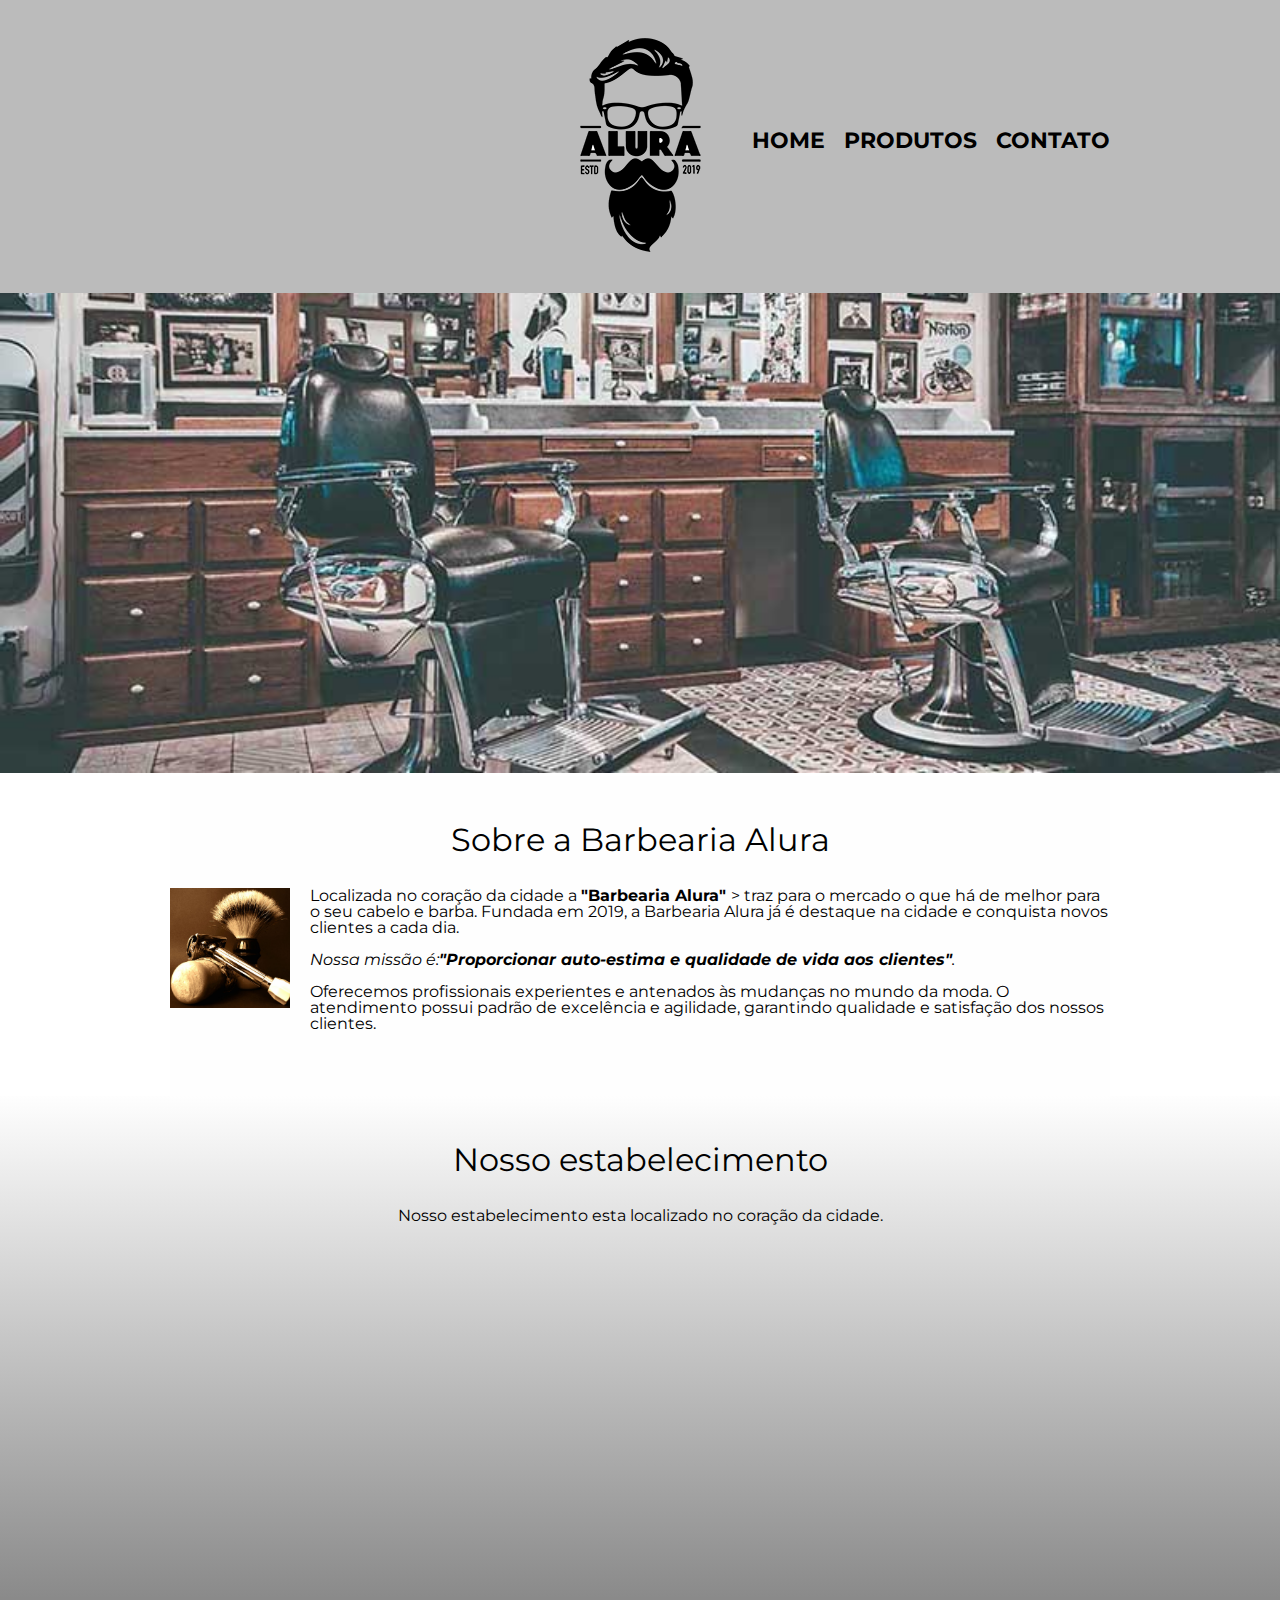
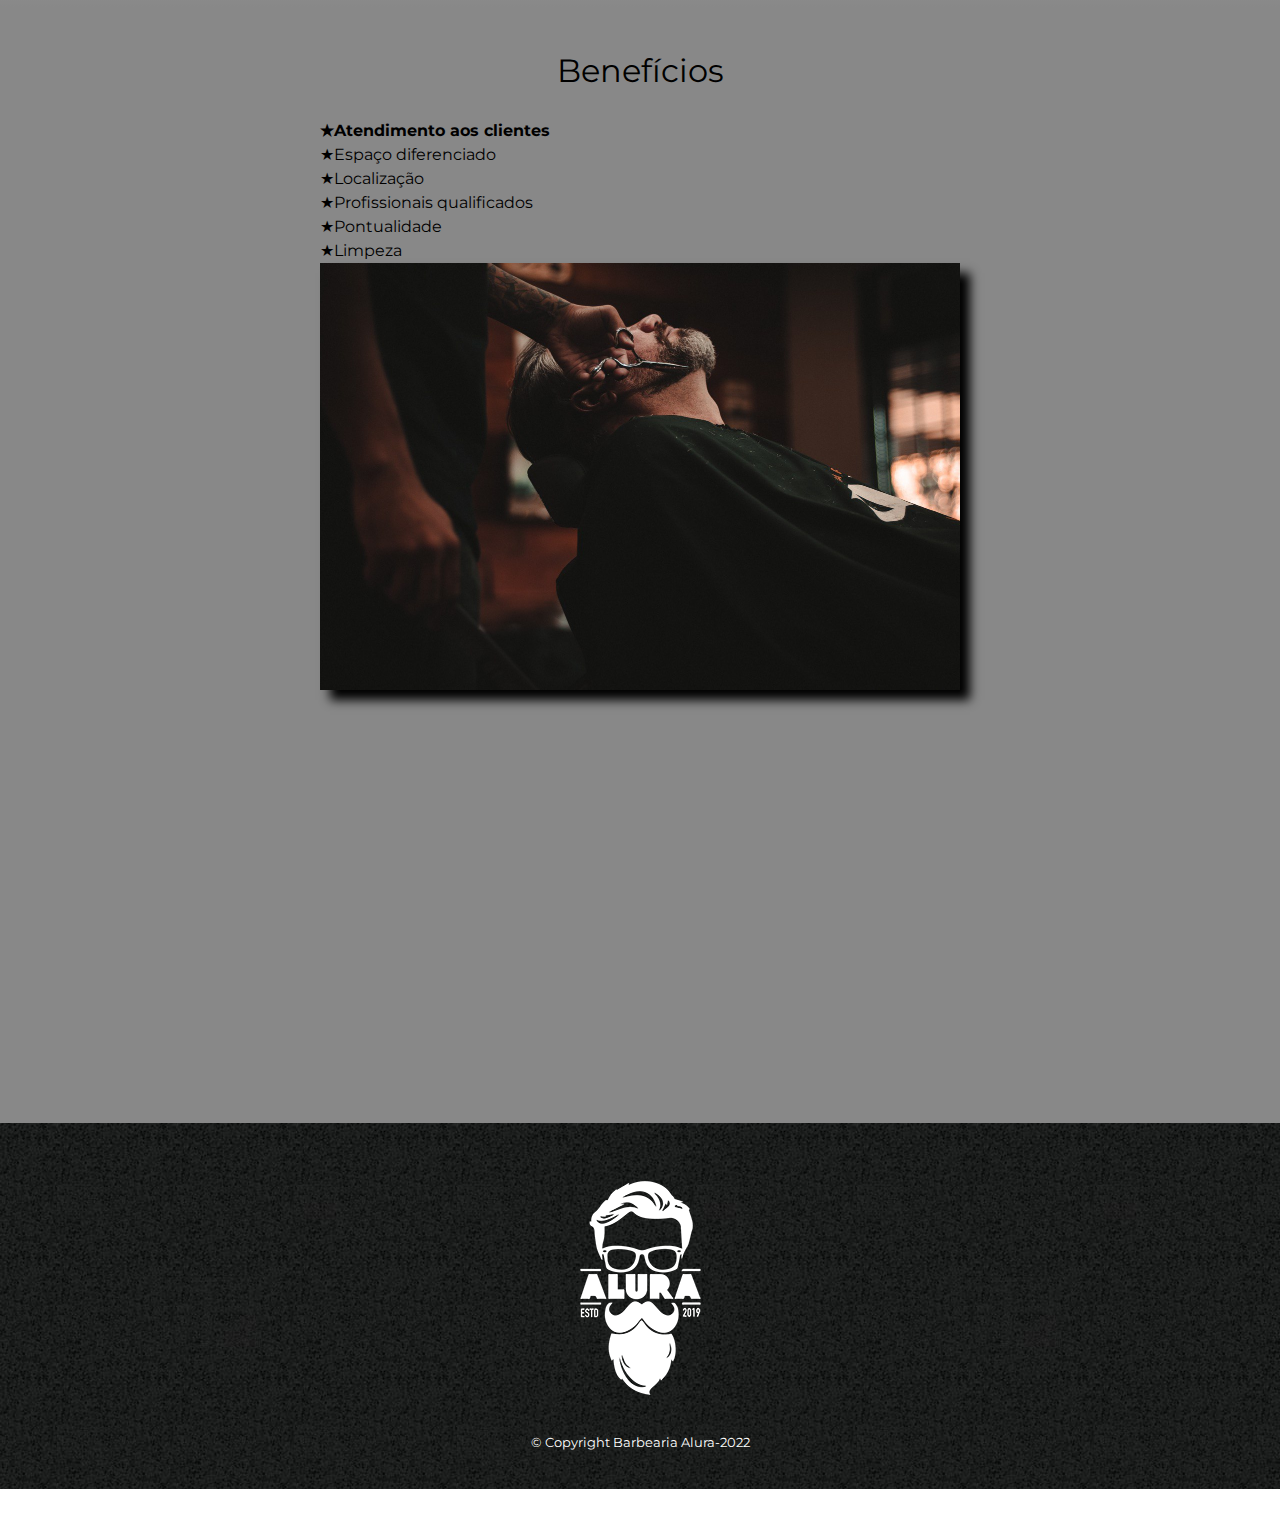
<file: barbearia-alura/index.html>
<!DOCTYPE html>
<html lang="pt-br">
<head>
    <meta charset="UTF-8">
    <meta http-equiv="X-UA-Compatible" content="IE=edge">
    <meta name="viewport" content="width=device-width, initial-scale=1.0">
    <title>Barbearia Alura</title>
    
    <link rel="stylesheet" href="reset.css">
    <link rel="stylesheet" href="style.css">
    <link href="https://fonts.googleapis.com/css2?family=Montserrat&display=swap"
     rel="stylesheet">
    </head>
<body>       
    <header>
        <div class="caixa">
            <h1> <img src="logo.png"> </h1>
            <nav>                    
                <ul>
                <li><a href="index.html">Home</a></li>
                <li><a href="produtos.html">Produtos</a></li>
                <li><a href="Contato.html">Contato</a></li>      
              </ul>
            </nav>      
        </div>          
    </header> 
    <img class="banner" src="banner.jpg">
    <main>
        <section class="principal">
            <h2 class="titulo-principal"> Sobre a Barbearia Alura </h2>
            <img class="utensilios"src="utensilios.jpg" alt="utensilios de um barbeiro.">

            <p> Localizada no coração da cidade a <strong> "Barbearia Alura" </strong>> traz para o mercado o que há de 
            melhor para o seu cabelo e barba. Fundada em 2019, a Barbearia Alura já é destaque na cidade e conquista novos clientes a cada dia.</p>

            <p id="missao"><em> Nossa missão é:<strong>"Proporcionar auto-estima e qualidade de vida aos clientes"</strong>.</em> </p>

            <p> Oferecemos profissionais experientes e antenados às mudanças no mundo da moda. 
            O atendimento possui padrão de excelência e agilidade, garantindo qualidade e satisfação dos nossos clientes.</p>
        </section> 
        
        <section class="mapa"> 
            <h3 class="titulo-principal">Nosso estabelecimento </h3>
            <p>Nosso estabelecimento esta localizado no coração da cidade.</p>

            <!--videos esta aqui e foi para o final do codigo-->

             <div class="mapa-conteudo">
                 <iframe src="https://www.google.com/maps/embed?pb=!1m18!1m12!1m3!1d234012.78976305356!2d-46.830428831496995!3d-23.5881948!2m3!1f0!2f0!3f0!3m2!1i1024!2i768!4f13.1!3m3!1m2!1s0x94ce5a2b2ed7f3a1%3A0xab35da2f5ca62674!2sCaelum%20-%20Escola%20de%20Tecnologia!5e0!3m2!1spt-BR!2sbr!4v1658346240311!5m2!1spt-BR!2sbr"
             width="100%" height="300" style="border:0;" allowfullscreen="" loading="lazy"
             referrerpolicy="no-referrer-when-downgrade">
            </iframe>
             </div>
        </section>
        <section class="Beneficios">
        <h3 class="titulo-principal">Benefícios</h3>
        <div class="conteudo-beneficios">
        <ul class="lista-beneficios">
           <li class="itens">Atendimento aos clientes</li>
           <li class="itens">Espaço diferenciado</li>
           <li class="itens">Localização</li>
           <li class="itens">Profissionais qualificados</li>
           <li class="itens">Pontualidade</li>
           <li class="itens">Limpeza</li>
        </ul><img src="beneficios.jpg" class="imagem-beneficios">
        </div>
         <div class="video">
        <iframe width="100%" height="315" src="https://www.youtube.com/embed/wcVVXUV0YUY" title="YouTube video player" frameborder="0" allow="accelerometer; autoplay; clipboard-write; encrypted-media; gyroscope; picture-in-picture" allowfullscreen>
        </iframe>
        </div>
        </section>
    </main>

        <footer>
            <img src="logo-branco.png"> 
            <p class="copyright">&copy; Copyright Barbearia Alura-2022</p>
          </footer>
            </body>
            </html> 
            <div class="video"></div>
</file>
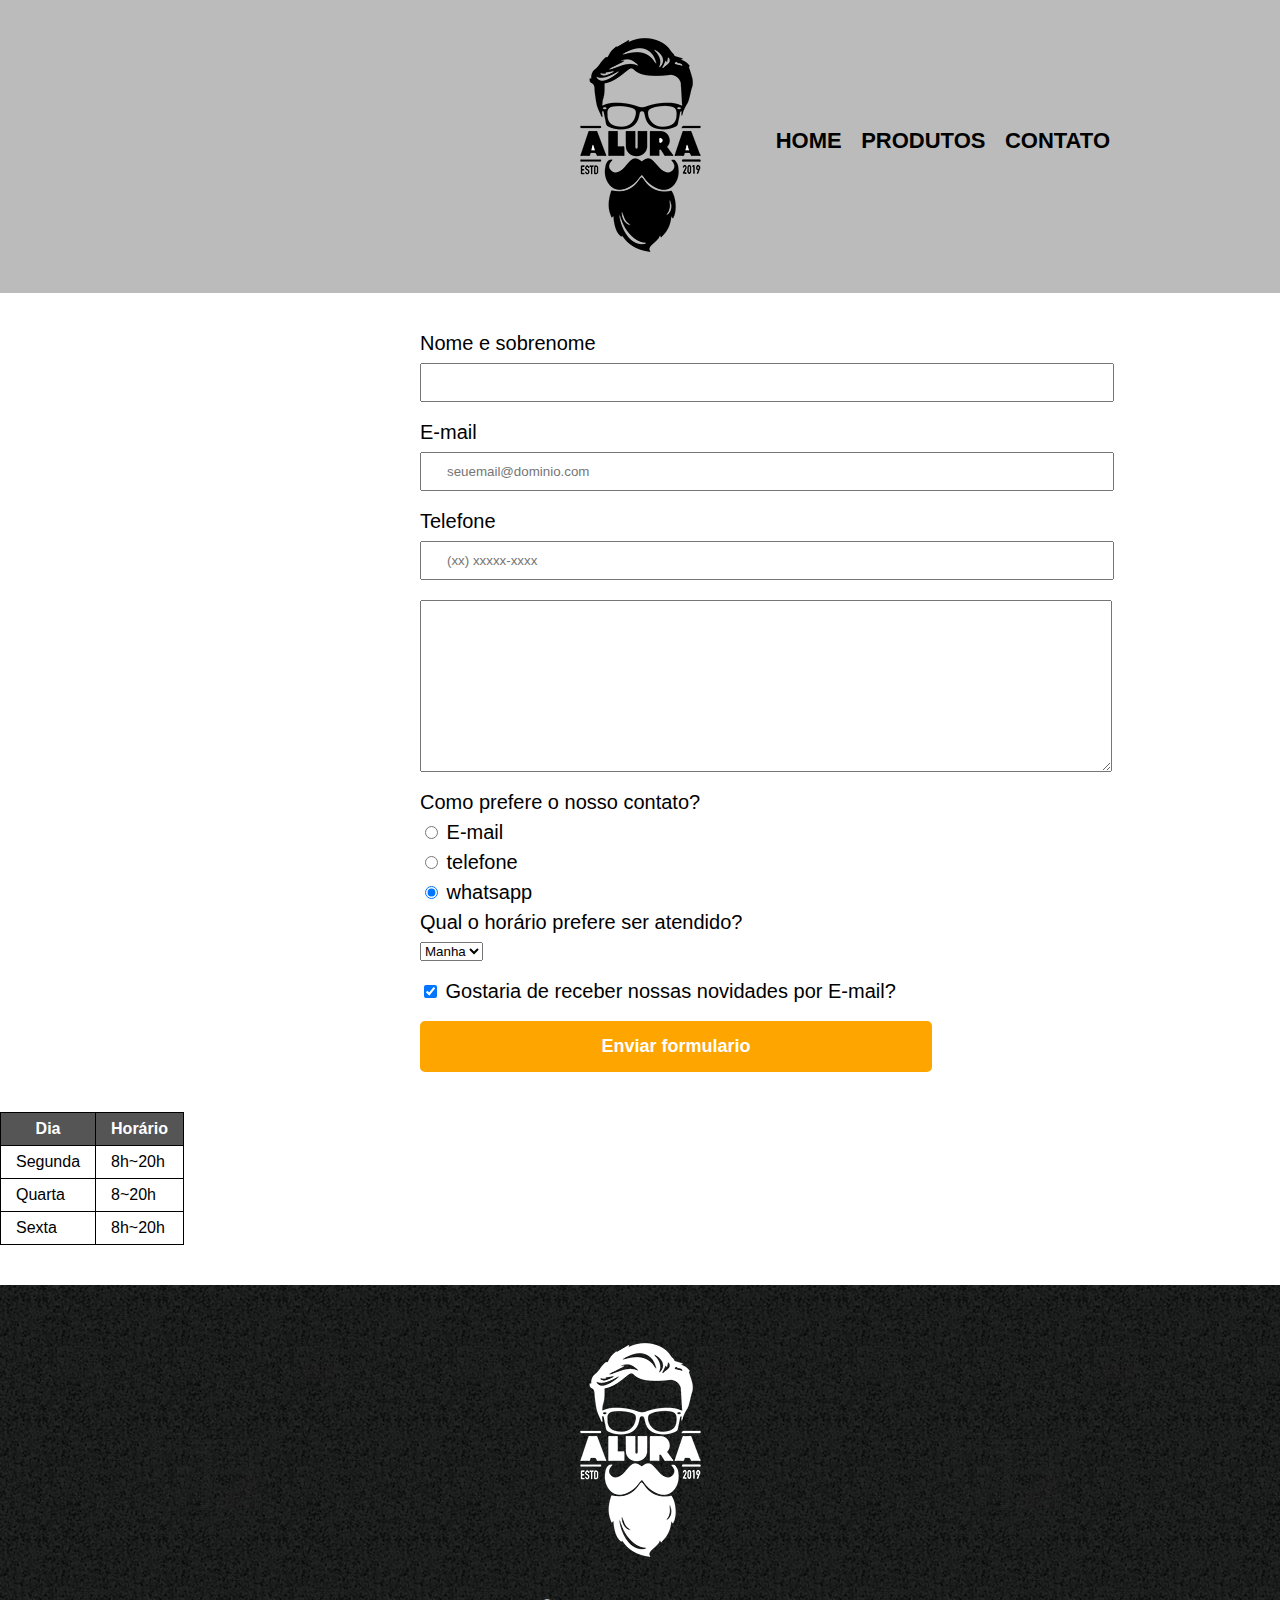
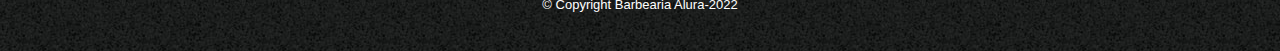
<file: barbearia-alura/contato.html>
<!DOCTYPE html>
<html>
    <head>
        <meta charset="UTF-8">
        <title> Contato-Barbearia Alura</title>
        <link rel="stylesheet" href="reset.css">
        <link rel="stylesheet" href="style.css">
    </head>
    <body>
       <header> 
            <div class="caixa">
                <h1> <img src="logo.png" alt="logo da barbearia alura"> </h1>
                <nav>
                    <ul>
                    <li><a href="index.html">Home</a></li>
                    <li><a href="produtos.html">Produtos</a></li>
                    <li><a href="Contato.html">Contato</a></li>      
                  </ul>
                </nav>
            </div>
        </header>
        <main>
            <form>
                <label for="nome e sobrenome">Nome e sobrenome</label> 
                <input type="text" id="Nome e sobrenome" class="input-padrao" required>

                <label for="Email">E-mail</label>
                <input type="Email" id="Email" class="input-padrao" required placeholder="seuemail@dominio.com">

                <label for="Telefone">Telefone</label>
                <input type="tel" id="Telefone" class="input-padrao" required placeholder="(xx) xxxxx-xxxx">

                <label for="mensagem"></label>
                <textarea cols="70" rows="10" id="mensagem" class="input-padrao" required></textarea>

                <fieldset>
                    <legend>Como prefere o nosso contato?</legend>
                    <label for="radio-email"> <input type="radio" name="contato" value="email" id="radio-email">
                    E-mail</label>
                   
                    <label for="radio-telefone">  <input type="radio" name="contato" value="telefone" id="radio-telefone">
                        telefone</label>
                   
                    <label for="radio-whatsapp"> <input type="radio" name="contato" value="whatsapp" id="radio-whatsapp" checked>
                         whatsapp</label>
                 </fieldset>
                 <fieldset> 
                    <legend>Qual o horário prefere ser atendido?</legend>
                    <select>
                       <option>Manha</option>
                       <option>Tarde</option> 
                       <option>Noite</option>
                   </select>
                </fieldset>
                
                 <label class="checkbox"><input type="checkbox" checked> Gostaria de receber nossas novidades por E-mail?
                </label>
                
                <input type="submit" value="Enviar formulario" class="enviar">

            </form>
            <table>
                <thead>
                <tr>
                    <th>Dia</th>
                    <th>Horário</th>
                </tr>
                </thead>

                <tbody>
                <tr>
                    <td>Segunda</td>
                    <td>8h~20h</td>
                </tr>
                <tr>
                    <td>Quarta</td>
                    <td>8~20h</td>
                </tr>
                <tr>  <td>Sexta</td>
                      <td>8h~20h</td>
                </tr>
                </tbody> 
            </table>
        </main>
        <footer>
            <img src="logo-branco.png" alt="logo da barbearia alura"> 
            <p class="copyright">&copy; Copyright Barbearia Alura-2022</p>
  
          </footer>
</file>
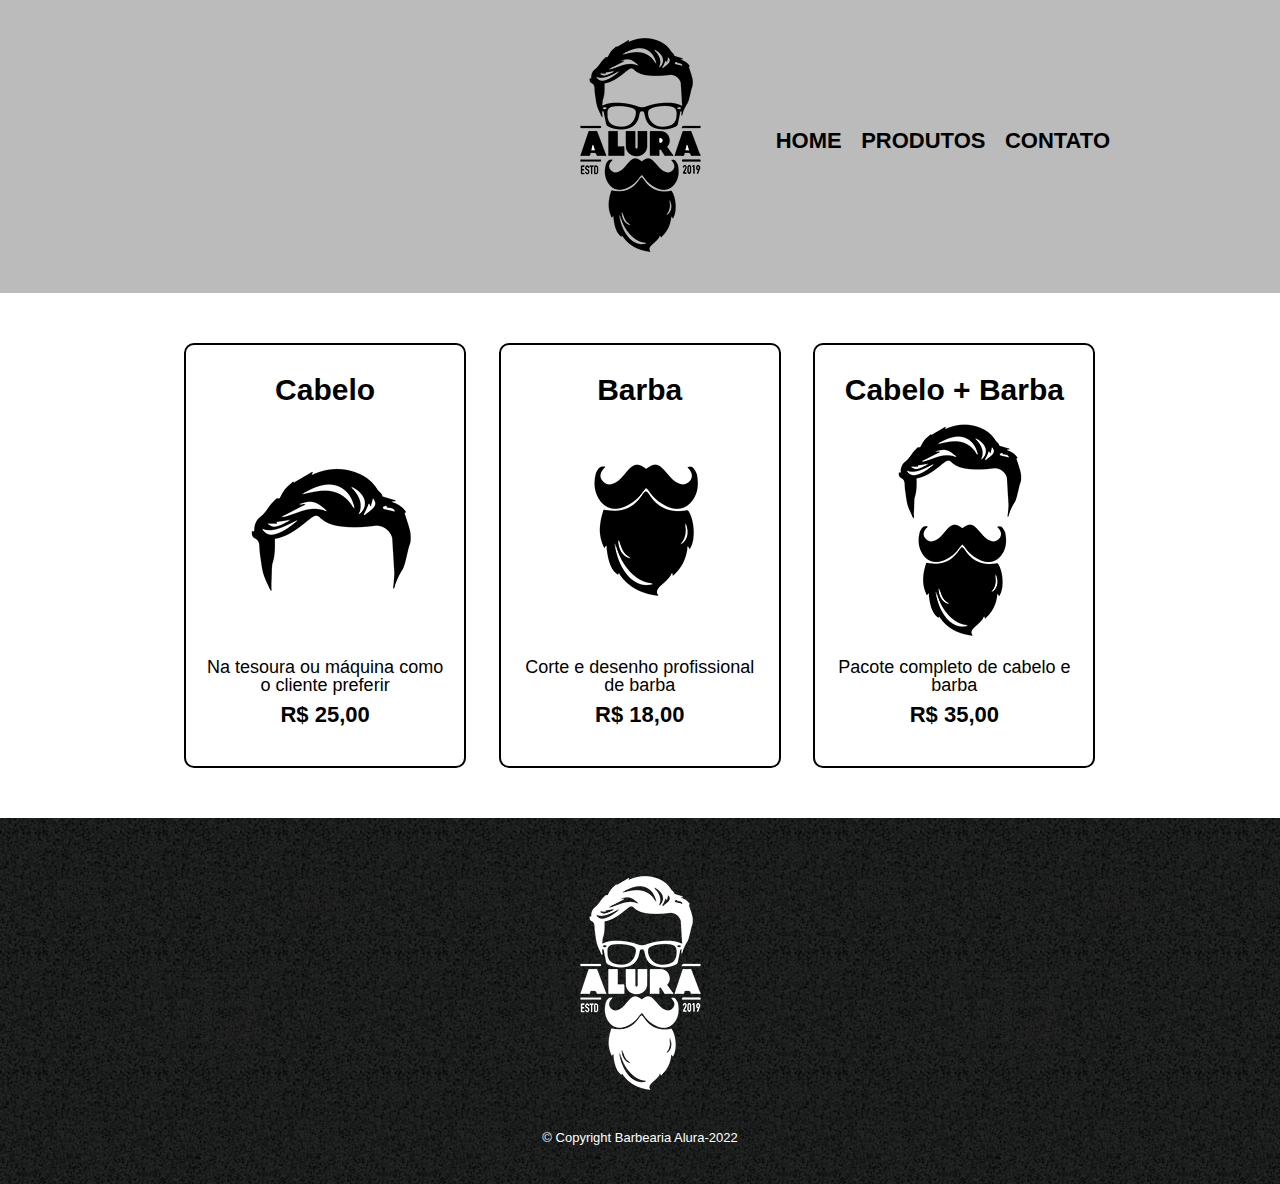
<file: barbearia-alura/produtos.html>
<!DOCTYPE html>
<html>
    <head>
        <meta charset="UTF-8">
        <title> Produtos-Barbearia Alura</title>
        <link rel="stylesheet" href="reset.css">
        <link rel="stylesheet" href="style.css">
    </head>
    <body>
        <header>
            <div class="caixa">
                <h1> <img src="logo.png"> </h1>
                <nav>
                    <ul>
                    <li><a href="index.html">Home</a></li>
                    <li><a href="produtos.html">Produtos</a></li>
                    <li><a href="Contato.html">Contato</a></li>      
                  </ul>
                </nav>
            </div>
        </header>
        <main>
            <ul class="produtos">
            <li>
                <h2>Cabelo</h2>
                <img src="cabelo.jpg">
                <p class="produto-descrição">Na tesoura ou máquina como o cliente preferir</p>
                <p class="produto-preço">R$ 25,00</p>
            </li>

            <li>
                <h2>Barba</h2>
                <img src="barba.jpg">
                <p class="produto-descrição">Corte  e desenho profissional de barba</p>
                <p class="produto-preço">R$ 18,00</p>
             </li>

            <li>
                <h2>Cabelo + Barba</h2>
                <img src="cabelo+barba.jpg">
                <p class="produto-descrição">Pacote completo de cabelo e barba</p>
                <p class="produto-preço">R$ 35,00</p>
            </li>
            </ul>
        </main>
        <footer>
          <img src="logo-branco.png"> 
          <p class="copyright">&copy; Copyright Barbearia Alura-2022</p>

        </footer>  
    </body>
</html>
</file>
<file: barbearia-alura/style.css>
body{
    font-family: 'Montserrat', sans-serif;
}
header{
    background: #bbbbbb;
    padding: 20px 0;
}

.caixa {
    position:relative;
    width: 940px;
    margin:0 auto;
}

nav{
    position: absolute;
    top: 110px;
    right: 0;
}  

nav li {
   display:inline;
   margin: 0 0 0 15px;
}

nav a {
    text-transform: uppercase;
    color:#000000;
    font-weight: bold;
    font-size: 22px;
    text-decoration: none;
}

nav a:hover {
color:#c78c19;
text-decoration:underline;

}

.produtos {
width:940px;
 margin:0 auto;
 padding: 50px 0;    

}

    .produtos li {
    display: inline-block;
    text-align: center;
    width: 30%;
    vertical-align: top;
    margin: 0 1.5%;
    padding: 30px 20px;
    box-sizing: border-box;
    border: 2px solid #000000;
    border-radius: 10px;

}

    .produtos li:hover {
        border-color: #c78c19;
        
}

.produtos li:active {
    border-color: #088c19;

}

.produtos li:hover h2 {
    font-size: 34px;


}


.produtos h2 {
font-size: 30px;
font-weight: bold; 
    
    }


.produto-descrição {
    font-size: 18px;


    }


.produto-preço {
   font-size: 22px; 
   font-weight: bold;
   margin: 10px;
}

footer {
 text-align: center; 
 background: url("bg.jpg");
 padding: 40px 0;

}

.copyright {
  color:#ffffff;
  font-size: 13px;
  margin:20px 0 0;
}

main {

}

form {
   margin: 40px 0 ;
   position: relative;
   left:420px;

}

form label,form legend {
    display:block;
    font-size: 20px;
    margin: 0 0 10px;


}

.input-padrao {
    display: block;
    margin: 0 0 20px;
    padding: 10px 25px;
    width: 50%;
}

.checkbox {
     margin: 20px 0;
}


.enviar {
   width: 40%;
   padding: 15px 0;
   background: orange;
   color: white;
   font-weight: bold;
   font-size: 18px;
   border: none;
   border-radius: 5px;
   transition: 1s all;
   cursor: pointer;
}


.enviar:hover {
    background: darkorange;
    transform: scale(1.2); 
    
}

table {
 Margin: 20px 0 40px;
}

thead {
  background:#555555;
  color:white;
  font-weight: bold;
}

td, th {
    border: 1px solid #000000;
    padding: 8px 15px;
 
}

/* inserir comentario/* 
/* css da pagina inicial*/

.banner {
  width: 100%;

}

.titulo-principal {
  text-align: center;
  font-size:  2em;
  margin: 0 0 1em;
  clear: left;
 
 
}

.principal {
   padding: 3em 0; 
   background: #fefefe;
   width: 940px;
   margin: 0 auto;

}

.principal p {
    margin: 0 0 1em;
 
}

.principal strong {
    font-weight: bold;

}

.principal em {
   font-style:italic;
}

.utensilios {
    width: 120px;
    float: left;
    margin: 0 20px 20px 0;
}


.mapa {
    padding: 3em 0;
    background: linear-gradient(#fefefe,#888888);
   
      
}

.mapa-conteudo {
   width: 940px;
   margin: 0 auto;
}

.mapa p {
     margin: 0 0 2em;
     text-align: center;
}


.Beneficios  {
    padding: 3em 0;
    background: #888888;
   

}

.conteudo-beneficios {
    width: 640px;
    margin: 0 auto;
}

.lista-beneficios {
     width: 40%;
     display: inline-block;
     vertical-align: top;
}

.itens {
    line-height:1.5;

}

.itens:first-child {
     font-weight: bold;

 }

.itens:before {
      content: "★";

}

  
.imagem-beneficios {
     width: 60%;
     opacity: 1;
     transition: 400ms;
     box-shadow: 10px 10px 10px 0 #000000;
     
}


.imagem-beneficios:hover {
    opacity: 0.3;
}



 .video {
      width: 560px;
      margin: 2em auto;
}

@media screen and (max-width: 480px) {
    .caixa, .principal, .conteudo-beneficios, .mapa-conteudo, .video 
    width: auto;
    }

    h1 {
        text-align: center;
    }

    nav {
        position:;
    }

    .lista-beneficios, .imagem-beneficios {
        width: 100%
    }
</file>
